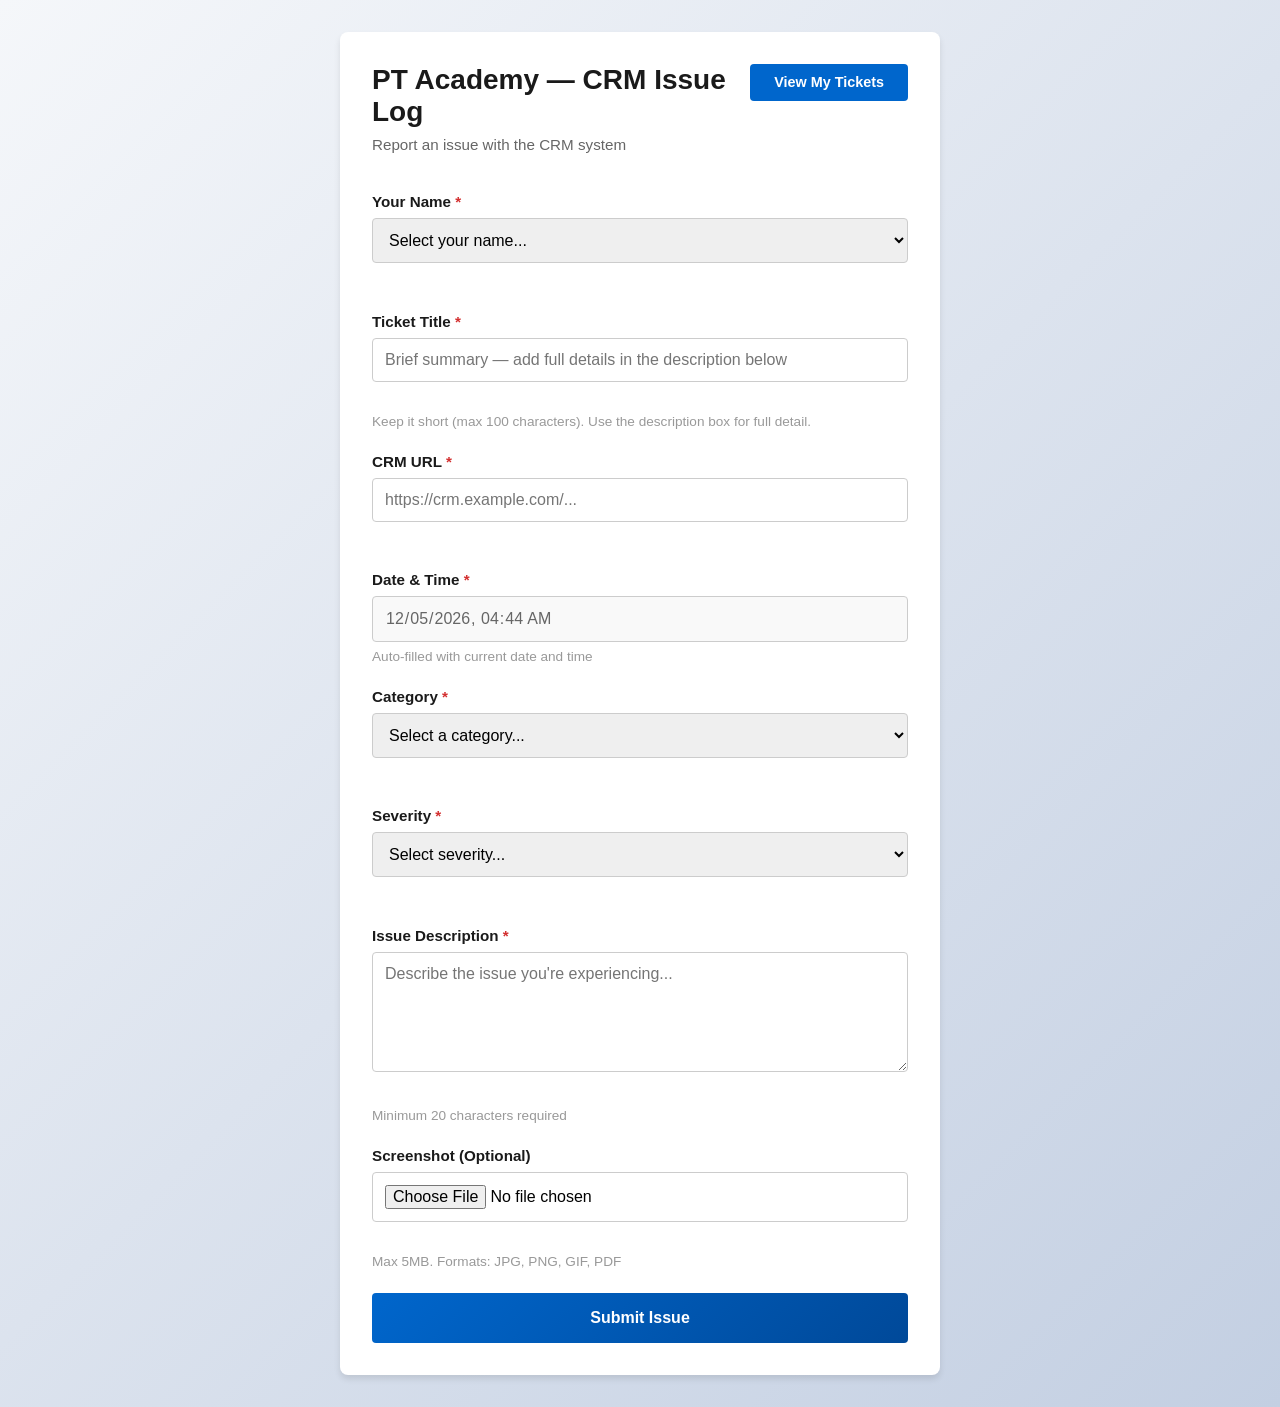
<file: index.html>
<!DOCTYPE html>
<html lang="en">
<head>
    <meta charset="UTF-8">
    <meta name="viewport" content="width=device-width, initial-scale=1.0">
    <title>PT Academy — CRM Issue Log</title>
    <link rel="stylesheet" href="style.css">
</head>
<body>
    <div class="container">
        <div class="form-card">
            <div class="form-header">
                <div>
                    <h1>PT Academy — CRM Issue Log</h1>
                    <p class="subtitle">Report an issue with the CRM system</p>
                </div>
                <button class="view-tickets-btn" onclick="window.location.href='tracker.html'">View My Tickets</button>
            </div>

            <form id="issueForm">
                <!-- Name Field -->
                <div class="form-group">
                    <label for="name">Your Name <span class="required">*</span></label>
                    <select id="name" name="name" required>
                        <option value="" disabled selected>Select your name...</option>
                        <option value="Atiya">Atiya</option>
                        <option value="Tommy">Tommy</option>
                        <option value="Tee">Tee</option>
                        <option value="Mariah">Mariah</option>
                        <option value="Jordan">Jordan</option>
                        <option value="Ruksana">Ruksana</option>
                        <option value="Jas">Jas</option>
                        <option value="Ellie">Ellie</option>
                        <option value="Sam">Sam</option>
                        <option value="Simi">Simi</option>
                        <option value="Adam Kiani">Adam Kiani</option>
                        <!-- Add more team members as needed -->
                    </select>
                    <span class="error-message" id="nameError"></span>
                </div>

                <!-- Ticket Title Field -->
                <div class="form-group">
                    <label for="title">Ticket Title <span class="required">*</span></label>
                    <input type="text" id="title" name="title" maxlength="100" placeholder="Brief summary — add full details in the description below" required>
                    <span class="error-message" id="titleError"></span>
                    <span class="help-text">Keep it short (max 100 characters). Use the description box for full detail.</span>
                </div>

                <!-- CRM URL Field -->
                <div class="form-group">
                    <label for="crmUrl">CRM URL <span class="required">*</span></label>
                    <input type="text" id="crmUrl" name="crmUrl" placeholder="https://crm.example.com/..." required>
                    <span class="error-message" id="crmUrlError"></span>
                </div>

                <!-- Date/Time Field -->
                <div class="form-group">
                    <label for="datetime">Date & Time <span class="required">*</span></label>
                    <input type="datetime-local" id="datetime" name="datetime" readonly required>
                    <span class="help-text">Auto-filled with current date and time</span>
                </div>

                <!-- Category Field -->
                <div class="form-group">
                    <label for="category">Category <span class="required">*</span></label>
                    <select id="category" name="category" required>
                        <option value="" disabled selected>Select a category...</option>
                        <option value="Bug">Bug</option>
                        <option value="Data Issue">Data Issue</option>
                        <option value="Access Problem">Access Problem</option>
                        <option value="Feature Request">Feature Request</option>
                        <option value="Slow Load Time">Slow Load Time</option>
                        <option value="Other">Other</option>
                    </select>
                    <span class="error-message" id="categoryError"></span>
                </div>

                <!-- Severity Field -->
                <div class="form-group">
                    <label for="severity">Severity <span class="required">*</span></label>
                    <select id="severity" name="severity" required>
                        <option value="" disabled selected>Select severity...</option>
                        <option value="Low">Low</option>
                        <option value="Medium">Medium</option>
                        <option value="High">High</option>
                        <option value="Critical">Critical</option>
                    </select>
                    <span class="error-message" id="severityError"></span>
                </div>

                <!-- Description Field -->
                <div class="form-group">
                    <label for="description">Issue Description <span class="required">*</span></label>
                    <textarea id="description" name="description" rows="5" placeholder="Describe the issue you're experiencing..." required></textarea>
                    <span class="error-message" id="descriptionError"></span>
                    <span class="help-text">Minimum 20 characters required</span>
                </div>

                <!-- Screenshot Field -->
                <div class="form-group">
                    <label for="screenshot">Screenshot (Optional)</label>
                    <input type="file" id="screenshot" name="screenshot" accept="image/*,.pdf">
                    <span class="error-message" id="screenshotError"></span>
                    <span class="help-text">Max 5MB. Formats: JPG, PNG, GIF, PDF</span>
                </div>

                <!-- Submit Button -->
                <button type="submit" id="submitBtn" class="submit-btn">Submit Issue</button>
            </form>

            <!-- Success Message -->
            <div id="successMessage" class="success-message" style="display: none;">
                <div class="success-content">
                    <h2>✓ Issue Submitted Successfully</h2>
                    <p>Your issue has been logged with ticket number: <strong id="ticketNumber"></strong></p>
                    <p>The development team will investigate and follow up with you soon.</p>
                    <button type="button" id="resetBtn" class="reset-btn">Submit Another Issue</button>
                </div>
            </div>

            <!-- Error Message -->
            <div id="errorMessage" class="error-message-box" style="display: none;">
                <h3>⚠ Submission Failed</h3>
                <p id="errorText"></p>
                <button type="button" id="retryBtn" class="retry-btn">Try Again</button>
            </div>
        </div>
    </div>

    <script src="script.js"></script>
</body>
</html>
</file>
<file: style.css>
* {
    margin: 0;
    padding: 0;
    box-sizing: border-box;
}

body {
    font-family: -apple-system, BlinkMacSystemFont, 'Segoe UI', Roboto, Oxygen, Ubuntu, Cantarell, sans-serif;
    background: linear-gradient(135deg, #f5f7fa 0%, #c3cfe2 100%);
    min-height: 100vh;
    padding: 2rem 1rem;
}

.container {
    max-width: 600px;
    margin: 0 auto;
}

.form-card {
    background: white;
    border-radius: 8px;
    box-shadow: 0 4px 6px rgba(0, 0, 0, 0.1);
    padding: 2rem;
}

.form-header {
    display: flex;
    align-items: flex-start;
    justify-content: space-between;
    gap: 1.5rem;
    margin-bottom: 1rem;
}

.form-header > div {
    flex: 1;
}

h1 {
    color: #1a1a1a;
    font-size: 1.75rem;
    margin-bottom: 0.5rem;
    font-weight: 600;
}

.subtitle {
    color: #666;
    font-size: 0.95rem;
    margin-bottom: 1.5rem;
}

.view-tickets-btn {
    padding: 0.65rem 1.5rem;
    background: #0066cc;
    color: white;
    border: none;
    border-radius: 4px;
    font-size: 0.9rem;
    font-weight: 600;
    cursor: pointer;
    transition: background 0.2s;
    white-space: nowrap;
    flex-shrink: 0;
}

.view-tickets-btn:hover {
    background: #0052a3;
}

.form-group {
    margin-bottom: 1.5rem;
}

label {
    display: block;
    margin-bottom: 0.5rem;
    font-weight: 600;
    color: #1a1a1a;
    font-size: 0.95rem;
}

.required {
    color: #d32f2f;
}

input[type="text"],
input[type="file"],
select,
textarea {
    width: 100%;
    padding: 0.75rem;
    border: 1px solid #ccc;
    border-radius: 4px;
    font-size: 1rem;
    font-family: inherit;
    transition: border-color 0.2s, box-shadow 0.2s;
}

input[type="text"]:focus,
input[type="file"]:focus,
select:focus,
textarea:focus {
    outline: none;
    border-color: #0066cc;
    box-shadow: 0 0 0 3px rgba(0, 102, 204, 0.1);
}

input[type="datetime-local"] {
    width: 100%;
    padding: 0.75rem;
    border: 1px solid #ccc;
    border-radius: 4px;
    font-size: 1rem;
    font-family: inherit;
    background-color: #f9f9f9;
    color: #666;
    cursor: not-allowed;
}

input[type="datetime-local"]:focus {
    outline: none;
}

textarea {
    resize: vertical;
    min-height: 120px;
}

.help-text {
    display: block;
    margin-top: 0.4rem;
    font-size: 0.85rem;
    color: #999;
}

.error-message {
    display: block;
    color: #d32f2f;
    font-size: 0.85rem;
    margin-top: 0.4rem;
    min-height: 1.2rem;
}

.form-group.has-error input,
.form-group.has-error select,
.form-group.has-error textarea {
    border-color: #d32f2f;
    background-color: #fff5f5;
}

.submit-btn {
    width: 100%;
    padding: 1rem;
    background: linear-gradient(135deg, #0066cc 0%, #004999 100%);
    color: white;
    border: none;
    border-radius: 4px;
    font-size: 1rem;
    font-weight: 600;
    cursor: pointer;
    transition: background 0.2s, transform 0.1s, box-shadow 0.2s;
}

.submit-btn:hover:not(:disabled) {
    background: linear-gradient(135deg, #0052a3 0%, #003d7a 100%);
    box-shadow: 0 4px 12px rgba(0, 102, 204, 0.3);
}

.submit-btn:active:not(:disabled) {
    transform: scale(0.98);
}

.submit-btn:disabled {
    opacity: 0.6;
    cursor: not-allowed;
}

.submit-btn.submitting::after {
    content: ' ⏳ Submitting...';
}

/* Success Message */
.success-message {
    background: #f1f8e9;
    border: 1px solid #c5e1a5;
    border-radius: 4px;
    padding: 2rem;
    text-align: center;
}

.success-content h2 {
    color: #558b2f;
    margin-bottom: 1rem;
    font-size: 1.5rem;
}

.success-content p {
    color: #666;
    margin-bottom: 0.5rem;
    line-height: 1.6;
}

.success-content strong {
    color: #2e7d32;
    font-size: 1.1rem;
}

.reset-btn {
    margin-top: 1.5rem;
    padding: 0.75rem 2rem;
    background: #4caf50;
    color: white;
    border: none;
    border-radius: 4px;
    font-size: 0.95rem;
    font-weight: 600;
    cursor: pointer;
    transition: background 0.2s;
}

.reset-btn:hover {
    background: #45a049;
}

/* Error Message Box */
.error-message-box {
    background: #ffebee;
    border: 1px solid #ffcdd2;
    border-radius: 4px;
    padding: 2rem;
    text-align: center;
}

.error-message-box h3 {
    color: #c62828;
    margin-bottom: 1rem;
    font-size: 1.25rem;
}

.error-message-box p {
    color: #666;
    margin-bottom: 1.5rem;
    line-height: 1.6;
}

.retry-btn {
    padding: 0.75rem 2rem;
    background: #d32f2f;
    color: white;
    border: none;
    border-radius: 4px;
    font-size: 0.95rem;
    font-weight: 600;
    cursor: pointer;
    transition: background 0.2s;
}

.retry-btn:hover {
    background: #b71c1c;
}

/* Responsive Design */
@media (max-width: 600px) {
    .form-card {
        padding: 1.5rem;
    }

    h1 {
        font-size: 1.5rem;
    }

    .form-group {
        margin-bottom: 1.25rem;
    }

    input[type="text"],
    input[type="file"],
    select,
    textarea {
        font-size: 16px; /* Prevents zoom on iOS */
    }
}
</file>
